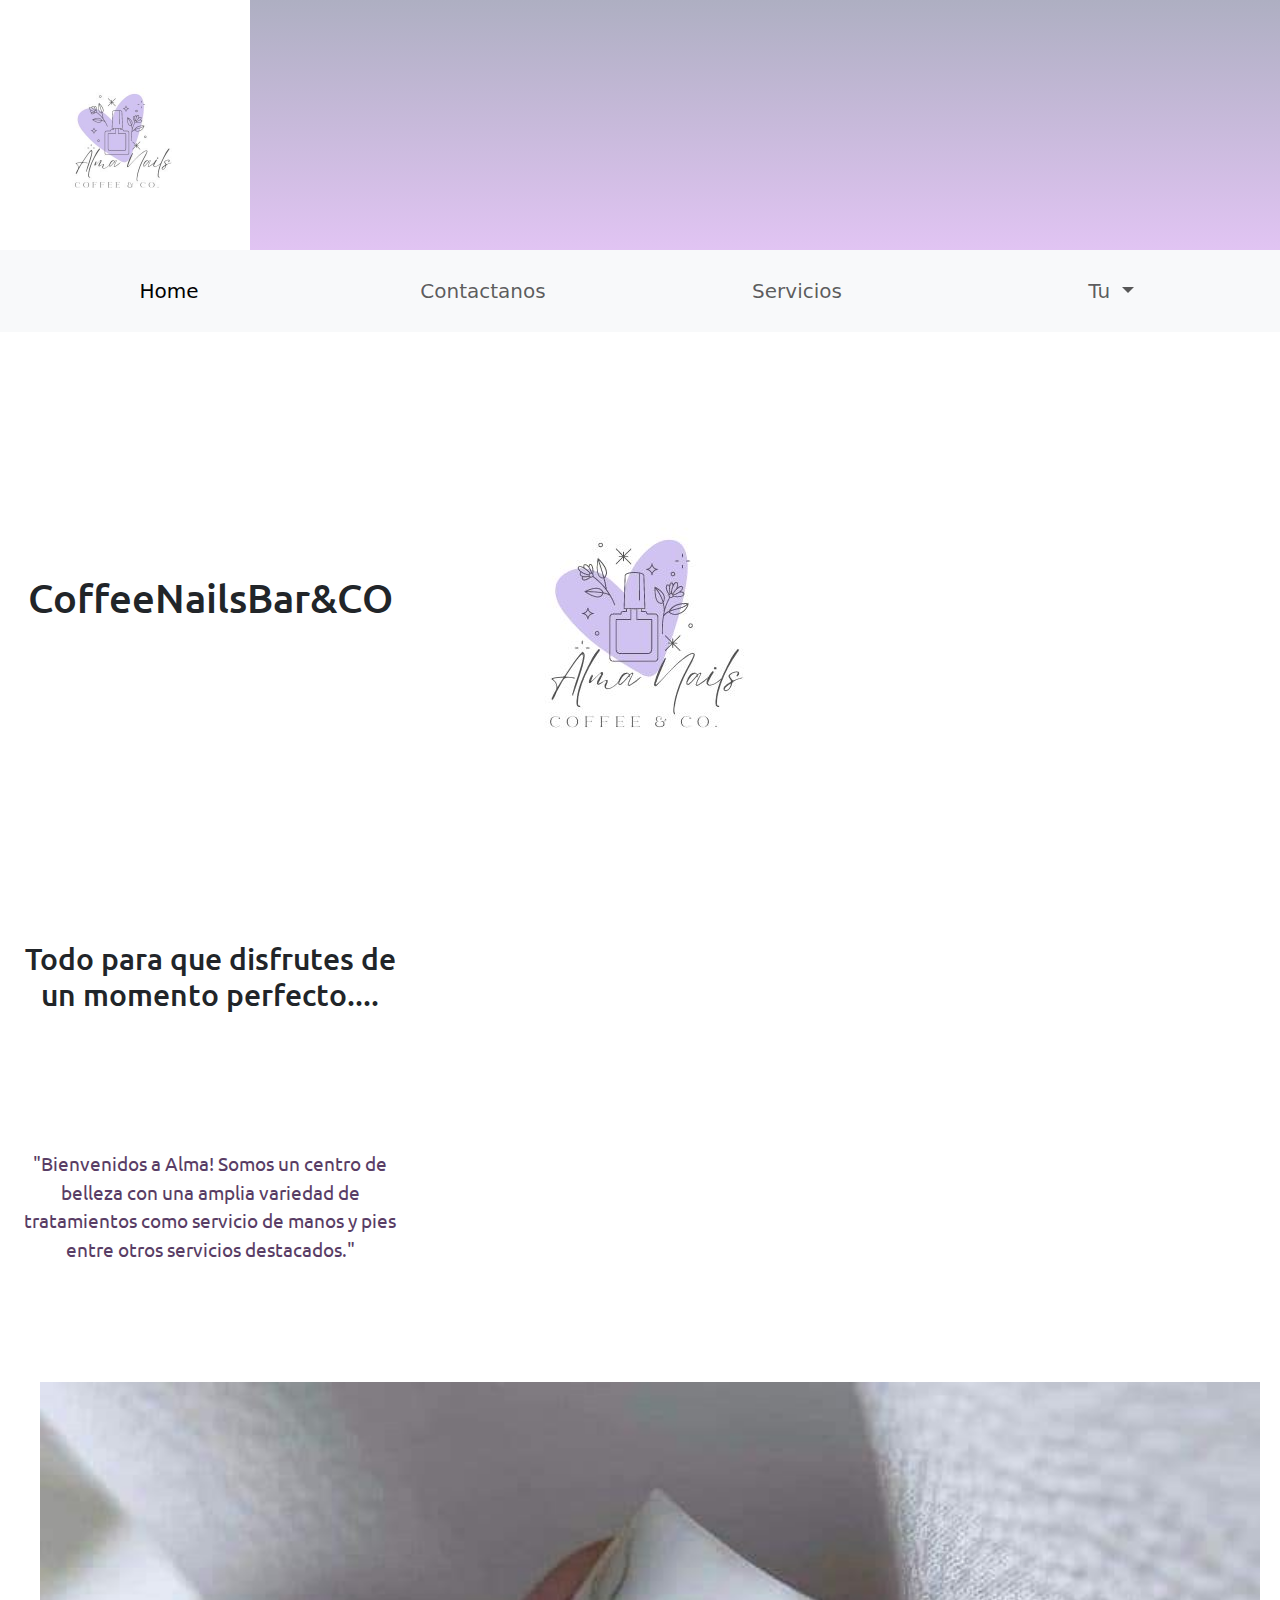
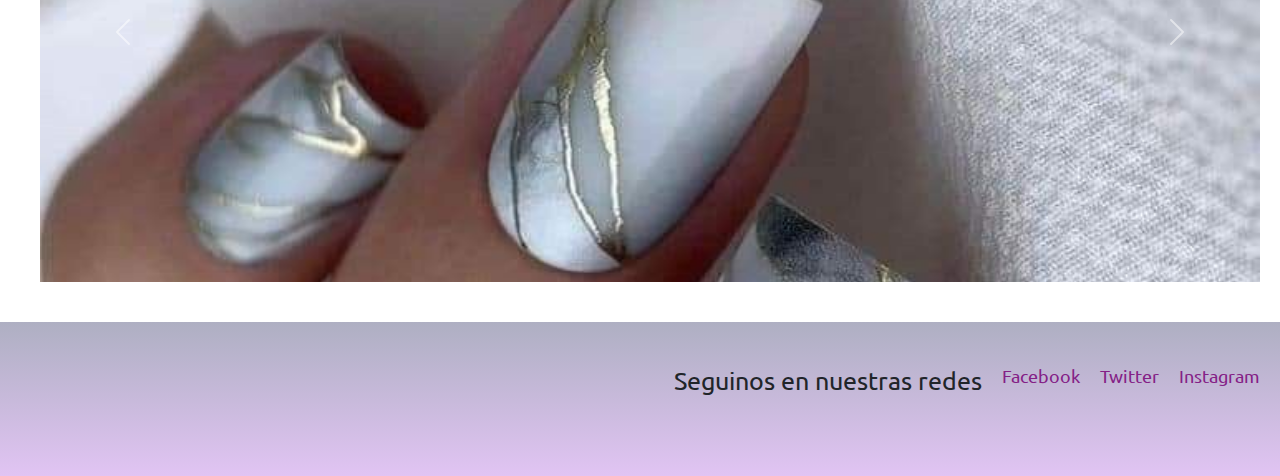
<file: index.html>
<!DOCTYPE html>
<html lang="en">
<head>
    <meta charset="UTF-8">
    <meta name="viewport" content="width=device-width, initial-scale=1.0">
    <link rel="preconnect" href="https://fonts.googleapis.com">
    <link rel="preconnect" href="https://fonts.gstatic.com" crossorigin>
    <link href="https://fonts.googleapis.com/css2?family=Dancing+Script:wght@400..700&family=Ubuntu:ital,wght@0,300;0,400;0,500;0,700;1,300;1,400;1,500;1,700&display=swap" rel="stylesheet">
    <link href="https://cdn.jsdelivr.net/npm/bootstrap@5.3.3/dist/css/bootstrap.min.css" rel="stylesheet" integrity="sha384-QWTKZyjpPEjISv5WaRU9OFeRpok6YctnYmDr5pNlyT2bRjXh0JMhjY6hW+ALEwIH" crossorigin="anonymous">
    <link rel="stylesheet" href="css/estilo.css">
    <title>Alma Coffe NailsBar & CO.</title>
</head>
<body>
    <header>
      <img src="img/Almalogo.jpg" alt="logo de la empresa">
    </header>
    <!-- barra de navegacion con bootstrap -->
        <nav class="navbar navbar-expand-lg bg-body-tertiary">
            <div class="container-fluid">
             
              <button class="navbar-toggler" type="button" data-bs-toggle="collapse" data-bs-target="#navbarNavDropdown" aria-controls="navbarNavDropdown" aria-expanded="false" aria-label="Toggle navigation">
                <span class="navbar-toggler-icon"></span>
              </button>
              <div class="collapse navbar-collapse" id="navbarNavDropdown">
                <ul class="navbar-nav">
                  <li class="nav-item">
                    <a class="nav-link active" aria-current="page" href="index.html">Home</a>
                  </li>
                  <li class="nav-item">
                    <a class="nav-link" href="html/contacto.html">Contactanos</a>
                  </li>
                  <li class="nav-item">
                    <a class="nav-link" href="html/servicios.html">Servicios</a>
                  </li>
                  <li class="nav-item dropdown">
                    <a class="nav-link dropdown-toggle" href="#" role="button" data-bs-toggle="dropdown" aria-expanded="false">
                      Tu
                    </a>
                    <ul class="dropdown-menu">
                      <li><a class="dropdown-item" href="html/cuenta.html">Cuenta</a></li>
                      <li><a class="dropdown-item" href="html/registro.html">Registro</a></li>
                      
                    </ul>
                  </li>
                </ul>
              </div>
            </div>
         </nav>
    
    <main>
      <!-- Intro a la pagina -->

      <section class="divHome">

      <img src="img/Almalogo.jpg" alt="logo de la empresa">
        

        <h2>CoffeeNailsBar&CO</h2>
        
        <h3>Todo para que disfrutes de un momento perfecto.... </h3>
          
        <p> "Bienvenidos a Alma! Somos un centro de belleza con una amplia variedad de tratamientos como servicio de manos y pies
          entre otros servicios destacados."
          
        </p>
        
      </section>

      <!-- carousel de imagenes  -->
      <section class="carousel"> 

        <div id="carouselExampleRide" class="carousel slide" data-bs-ride="true">
          <div class="carousel-inner">
            <div class="carousel-item active">
              <img src="img/salonv.jpeg" class="d-block w-100" alt="Imagen salon">
            </div>
            <div class="carousel-item">
            <img src="img/salonv2.jpeg" class="d-block w-100" alt="Imagen salon2">
          </div>
          <div class="carousel-item">
            <img src="img/manos5.jpeg" class="d-block w-100" alt="Imagen manos">
          </div>
        </div>
        <button class="carousel-control-prev" type="button" data-bs-target="#carouselExampleRide" data-bs-slide="prev">
          <span class="carousel-control-prev-icon" aria-hidden="true"></span>
          <span class="visually-hidden">Previous</span>
        </button>
        <button class="carousel-control-next" type="button" data-bs-target="#carouselExampleRide" data-bs-slide="next">
          <span class="carousel-control-next-icon" aria-hidden="true"></span>
          <span class="visually-hidden">Next</span>
        </button>
      </div>
      
    </section>
  </main>
    
    <footer class="pie-pagina">
          <div class="redes-sociales">
            <p> Seguinos en nuestras redes</p>
            <!--links redes sociales -->
              <a href="https://www.facebook.com" class="enlace-red" > Facebook</a>
              <a href="https://x.com" class="enlace-red">Twitter</a>
              <a href="https://www.instagram.com"  class="enlace-red"> Instagram</a>
        </div>
       
        
        
        <script src="https://cdn.jsdelivr.net/npm/bootstrap@5.3.3/dist/js/bootstrap.bundle.min.js" integrity="sha384-YvpcrYf0tY3lHB60NNkmXc5s9fDVZLESaAA55NDzOxhy9GkcIdslK1eN7N6jIeHz" crossorigin="anonymous"></script>
      </body>
</html>
</file>
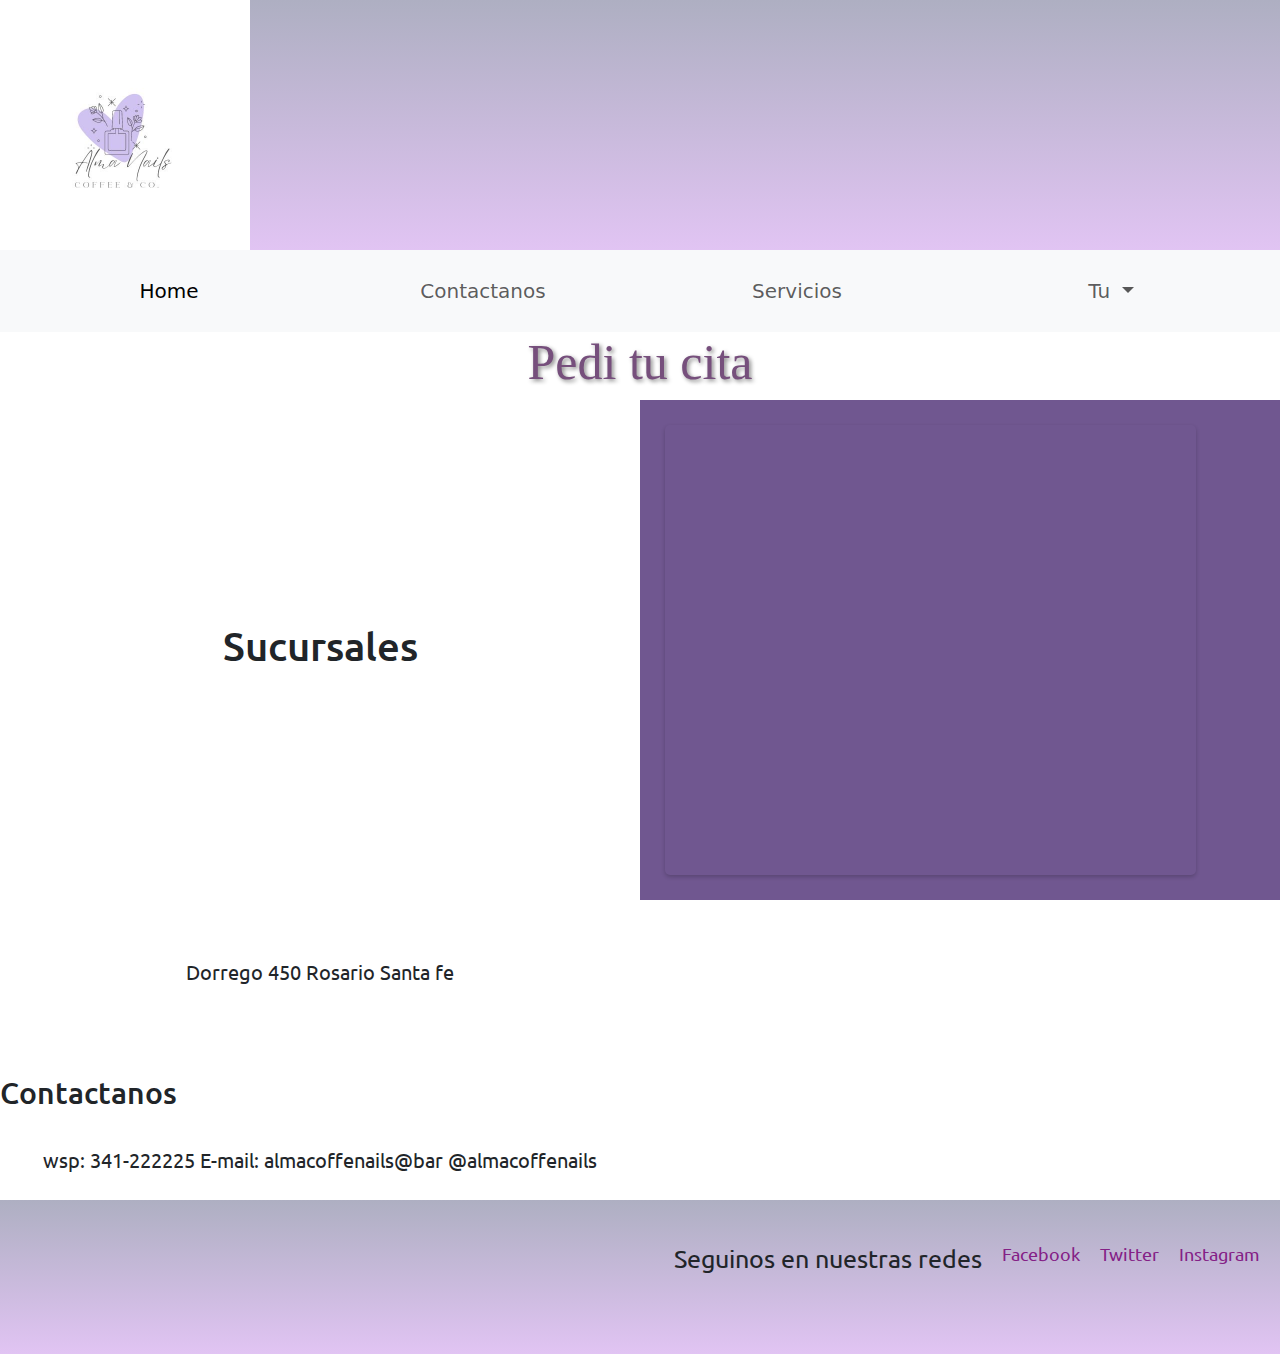
<file: html/contacto.html>
<!DOCTYPE html>
<html lang="en">
<head>
    <meta charset="UTF-8">
    <meta name="viewport" content="width=device-width, initial-scale=1.0">
    <meta charset="UTF-8">
    <meta name="viewport" content="width=device-width, initial-scale=1.0">
    <link rel="preconnect" href="https://fonts.googleapis.com">
    <link rel="preconnect" href="https://fonts.gstatic.com" crossorigin>
    <link href="https://fonts.googleapis.com/css2?family=Dancing+Script:wght@400..700&family=Ubuntu:ital,wght@0,300;0,400;0,500;0,700;1,300;1,400;1,500;1,700&display=swap" rel="stylesheet">
    <link href="https://cdn.jsdelivr.net/npm/bootstrap@5.3.3/dist/css/bootstrap.min.css" rel="stylesheet" integrity="sha384-QWTKZyjpPEjISv5WaRU9OFeRpok6YctnYmDr5pNlyT2bRjXh0JMhjY6hW+ALEwIH" crossorigin="anonymous">
    <link rel="stylesheet" href="../css/estilo.css">
    
    <title>Contacto</title>
</head>
<body>
    <header>
        <img src="../img/Almalogo.jpg" alt="logo de la empresa">
    </header>
    <!-- barra de navegacion con bootstrap -->
    <nav class="navbar navbar-expand-lg bg-body-tertiary">
        <div class="container-fluid">
         
          <button class="navbar-toggler" type="button" data-bs-toggle="collapse" data-bs-target="#navbarNavDropdown" aria-controls="navbarNavDropdown" aria-expanded="false" aria-label="Toggle navigation">
            <span class="navbar-toggler-icon"></span>
          </button>
          <div class="collapse navbar-collapse" id="navbarNavDropdown">
            <ul class="navbar-nav">
              <li class="nav-item">
                <a class="nav-link active" aria-current="page" href="../index.html">Home</a>
              </li>
              <li class="nav-item">
                <a class="nav-link" href="contacto.html">Contactanos</a>
              </li>
              <li class="nav-item">
                <a class="nav-link" href="servicios.html">Servicios</a>
              </li>
              <li class="nav-item dropdown">
                <a class="nav-link dropdown-toggle" href="#" role="button" data-bs-toggle="dropdown" aria-expanded="false">
                  Tu
                </a>
                <ul class="dropdown-menu">
                  <li><a class="dropdown-item" href="cuenta.html">Cuenta</a></li>
                  <li><a class="dropdown-item" href="..\registro.html">Registro</a></li>
                  
                </ul>
              </li>
            </ul>
          </div>
        </div>
     </nav>

    <main>
        <h1>Pedi tu cita </h1>

        <section class="contacto">

            <h2> Sucursales </h2>


            <p id="direccion"> Dorrego 450 Rosario Santa fe</p>

        <div class="g-map">

            <iframe src="https://www.google.com/maps/embed?pb=!1m18!1m12!1m3!1d8939.637135766721!2d-60.64211932594948!3d-32.935683970339475!2m3!1f0!2f0!3f0!3m2!1i1024!2i768!4f13.1!3m3!1m2!1s0x95b7ab392cfb688f%3A0x8fd63f78875eba95!2sHoliday%20Inn%20Rosario.!5e0!3m2!1ses-419!2sar!4v1725365471029!5m2!1ses-419!2sar" width="600" height="450" style="border:0;" allowfullscreen="" loading="lazy" referrerpolicy="no-referrer-when-downgrade"></iframe>
            
        </div>    

            <h3>Contactanos</h3>
            
            <p id="cel-mail">wsp: 341-222225 E-mail: almacoffenails@bar @almacoffenails</p> 

    </section>
    

    </main>

      
    <footer class="pie-pagina">

        <div class="redes-sociales">
          <p> Seguinos en nuestras redes</p>
          <!--links redes sociales -->
            <a href="https://www.facebook.com" class="enlace-red" > Facebook</a>
            <a href="https://x.com" class="enlace-red">Twitter</a>
            <a href="https://www.instagram.com"  class="enlace-red"> Instagram</a>
      </div>
     

    <script src="https://cdn.jsdelivr.net/npm/bootstrap@5.3.3/dist/js/bootstrap.bundle.min.js" integrity="sha384-YvpcrYf0tY3lHB60NNkmXc5s9fDVZLESaAA55NDzOxhy9GkcIdslK1eN7N6jIeHz" crossorigin="anonymous"></script>
    
</body>
</html>
</file>
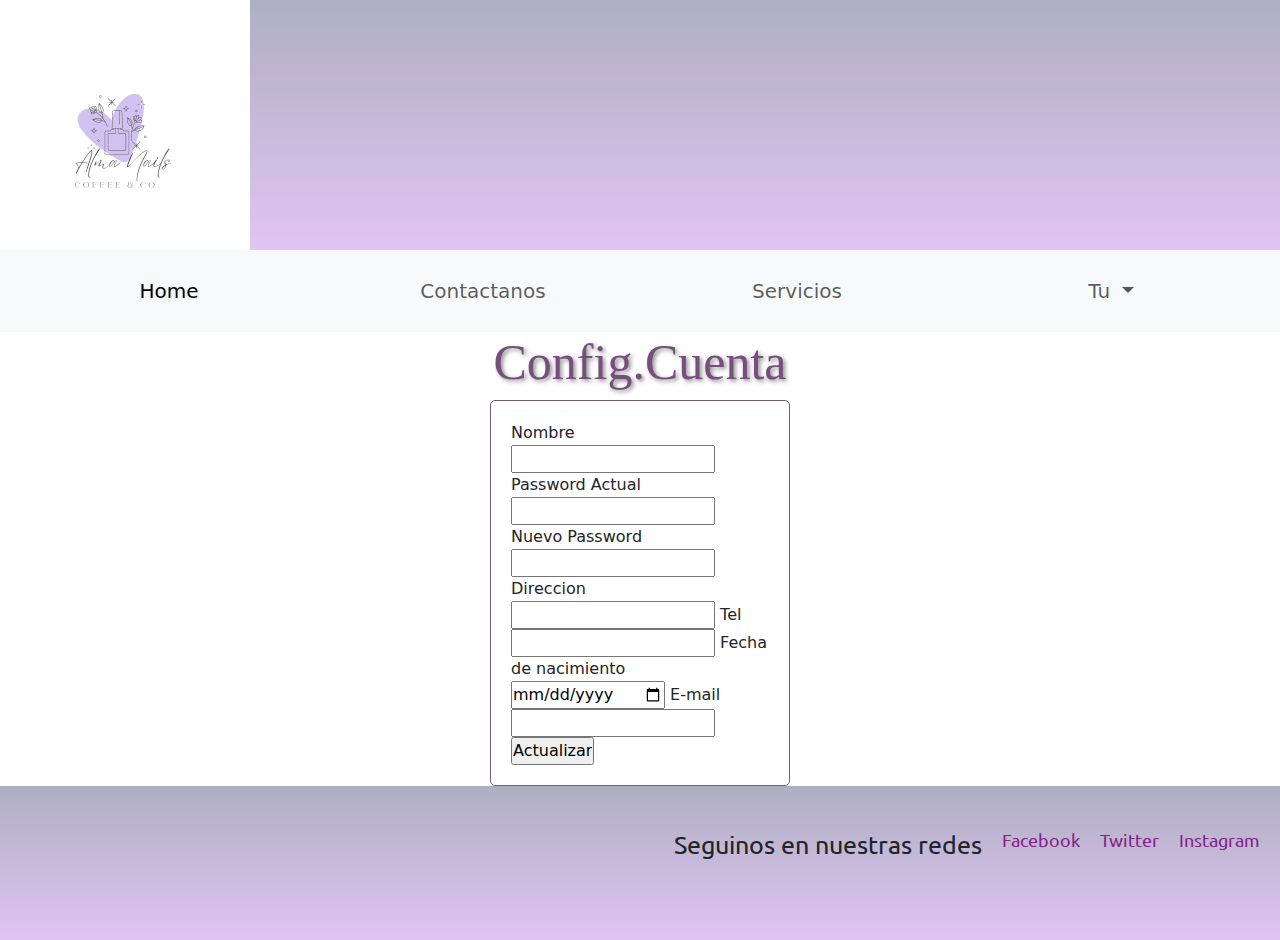
<file: html/cuenta.html>
<!DOCTYPE html>
<html lang="en">
<head>
    <meta charset="UTF-8">
    <meta name="viewport" content="width=device-width, initial-scale=1.0">
    <meta charset="UTF-8">
    <meta name="viewport" content="width=device-width, initial-scale=1.0">
    <link rel="preconnect" href="https://fonts.googleapis.com">
    <link rel="preconnect" href="https://fonts.gstatic.com" crossorigin>
    <link href="https://fonts.googleapis.com/css2?family=Dancing+Script:wght@400..700&family=Ubuntu:ital,wght@0,300;0,400;0,500;0,700;1,300;1,400;1,500;1,700&display=swap" rel="stylesheet">
    <link href="https://cdn.jsdelivr.net/npm/bootstrap@5.3.3/dist/css/bootstrap.min.css" rel="stylesheet" integrity="sha384-QWTKZyjpPEjISv5WaRU9OFeRpok6YctnYmDr5pNlyT2bRjXh0JMhjY6hW+ALEwIH" crossorigin="anonymous">
    <link rel="stylesheet" href="../css/estilo.css">
    
    <title>Cuenta</title>
</head>
<body>
    <header>
        <img src="../img/Almalogo.jpg" alt="logo de la empresa">
    </header>
    <!-- barra de navegacion con bootstrap -->
    <nav class="navbar navbar-expand-lg bg-body-tertiary">
        <div class="container-fluid">
         
          <button class="navbar-toggler" type="button" data-bs-toggle="collapse" data-bs-target="#navbarNavDropdown" aria-controls="navbarNavDropdown" aria-expanded="false" aria-label="Toggle navigation">
            <span class="navbar-toggler-icon"></span>
          </button>
          <div class="collapse navbar-collapse" id="navbarNavDropdown">
            <ul class="navbar-nav">
              <li class="nav-item">
                <a class="nav-link active" aria-current="page" href="../index.html">Home</a>
              </li>
              <li class="nav-item">
                <a class="nav-link" href="contacto.html">Contactanos</a>
              </li>
              <li class="nav-item">
                <a class="nav-link" href="../html/servicios.html">Servicios</a>
              </li>
              <li class="nav-item dropdown">
                <a class="nav-link dropdown-toggle" href="#" role="button" data-bs-toggle="dropdown" aria-expanded="false">
                  Tu
                </a>
                <ul class="dropdown-menu">
                  <li><a class="dropdown-item" href="cuenta.html">Cuenta</a></li>
                  <li><a class="dropdown-item" href="registro.html">Registro</a></li>
                  
                </ul>
              </li>
            </ul>
          </div>
        </div>
     </nav>

    <main>
        <h1>Config.Cuenta</h1>

        <form action="">
            Nombre
            <input type="text">
            Password Actual
            <input type="password">
            Nuevo Password
            <input type="password">
            Direccion
            <input type="text">
            Tel
            <input type="tel">
            Fecha de nacimiento
            <input type="date">
            E-mail
            <input type="email">
    
            <input type="submit" value="Actualizar">
            
    
        </form>
    </main>
        <footer class="pie-pagina">

            <div class="redes-sociales">
              <p> Seguinos en nuestras redes</p>
              <!--links redes sociales -->
                <a href="https://www.facebook.com" class="enlace-red" > Facebook</a>
                <a href="https://x.com" class="enlace-red">Twitter</a>
                <a href="https://www.instagram.com"  class="enlace-red"> Instagram</a>
          </div>
         
    
        <script src="https://cdn.jsdelivr.net/npm/bootstrap@5.3.3/dist/js/bootstrap.bundle.min.js" integrity="sha384-YvpcrYf0tY3lHB60NNkmXc5s9fDVZLESaAA55NDzOxhy9GkcIdslK1eN7N6jIeHz" crossorigin="anonymous"></script>
        
    </body>
    </html>
</file>
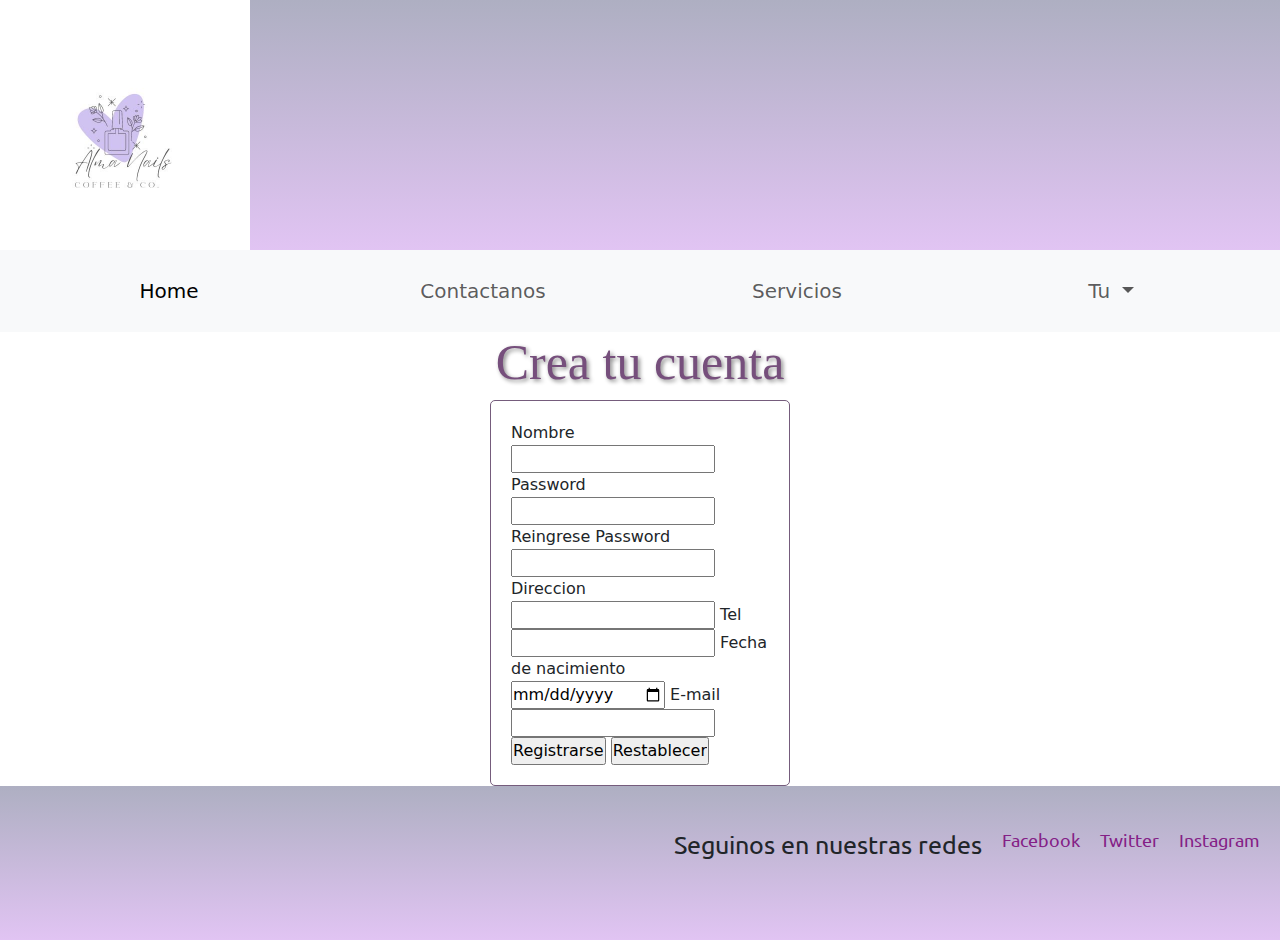
<file: html/registro.html>
<!DOCTYPE html>
<html lang="en">
<head>
    <meta charset="UTF-8">
    <meta name="viewport" content="width=device-width, initial-scale=1.0">
    <meta charset="UTF-8">
    <meta name="viewport" content="width=device-width, initial-scale=1.0">
    <link rel="preconnect" href="https://fonts.googleapis.com">
    <link rel="preconnect" href="https://fonts.gstatic.com" crossorigin>
    <link href="https://fonts.googleapis.com/css2?family=Dancing+Script:wght@400..700&family=Ubuntu:ital,wght@0,300;0,400;0,500;0,700;1,300;1,400;1,500;1,700&display=swap" rel="stylesheet">
    <link href="https://cdn.jsdelivr.net/npm/bootstrap@5.3.3/dist/css/bootstrap.min.css" rel="stylesheet" integrity="sha384-QWTKZyjpPEjISv5WaRU9OFeRpok6YctnYmDr5pNlyT2bRjXh0JMhjY6hW+ALEwIH" crossorigin="anonymous">
    <link rel="stylesheet" href="../css/estilo.css">
    
    <title>Registro</title>
</head>
<body>
    <header>
        <img src="../img/Almalogo.jpg" alt="logo de la empresa">
    </header>
    <!-- barra de navegacion con bootstrap -->
    <nav class="navbar navbar-expand-lg bg-body-tertiary">
        <div class="container-fluid">
         
          <button class="navbar-toggler" type="button" data-bs-toggle="collapse" data-bs-target="#navbarNavDropdown" aria-controls="navbarNavDropdown" aria-expanded="false" aria-label="Toggle navigation">
            <span class="navbar-toggler-icon"></span>
          </button>
          <div class="collapse navbar-collapse" id="navbarNavDropdown">
            <ul class="navbar-nav">
              <li class="nav-item">
                <a class="nav-link active" aria-current="page" href="../index.html">Home</a>
              </li>
              <li class="nav-item">
                <a class="nav-link" href="/html/contacto.html">Contactanos</a>
              </li>
              <li class="nav-item">
                <a class="nav-link" href="/html/servicios.html">Servicios</a>
              </li>
              <li class="nav-item dropdown">
                <a class="nav-link dropdown-toggle" href="#" role="button" data-bs-toggle="dropdown" aria-expanded="false">
                  Tu
                </a>
                <ul class="dropdown-menu">
                  <li><a class="dropdown-item" href="../html/cuenta.html">Cuenta</a></li>
                  <li><a class="dropdown-item" href="../html/registro.html">Registro</a></li>
                  
                </ul>
              </li>
            </ul>
          </div>
        </div>
     </nav>

     <main>
        
        <h1> Crea tu cuenta</h1>

    <form action="">
        Nombre
        <input type="text">
        Password
        <input type="password">
        Reingrese Password
        <input type="password">
        Direccion
        <input type="text">
        Tel
        <input type="tel">
        Fecha de nacimiento
        <input type="date">
        E-mail
        <input type="email">

        <input type="submit" value="Registrarse">
        <input type="reset" value="Restablecer">
     </main>
         <footer class="pie-pagina">
 
             <div class="redes-sociales">
               <p> Seguinos en nuestras redes</p>
               <!--links redes sociales -->
                 <a href="https://www.facebook.com" class="enlace-red" > Facebook</a>
                 <a href="https://x.com" class="enlace-red">Twitter</a>
                 <a href="https://www.instagram.com"  class="enlace-red"> Instagram</a>
           </div>
          
     
         <script src="https://cdn.jsdelivr.net/npm/bootstrap@5.3.3/dist/js/bootstrap.bundle.min.js" integrity="sha384-YvpcrYf0tY3lHB60NNkmXc5s9fDVZLESaAA55NDzOxhy9GkcIdslK1eN7N6jIeHz" crossorigin="anonymous"></script>
         
     </body>
     </html>
</file>
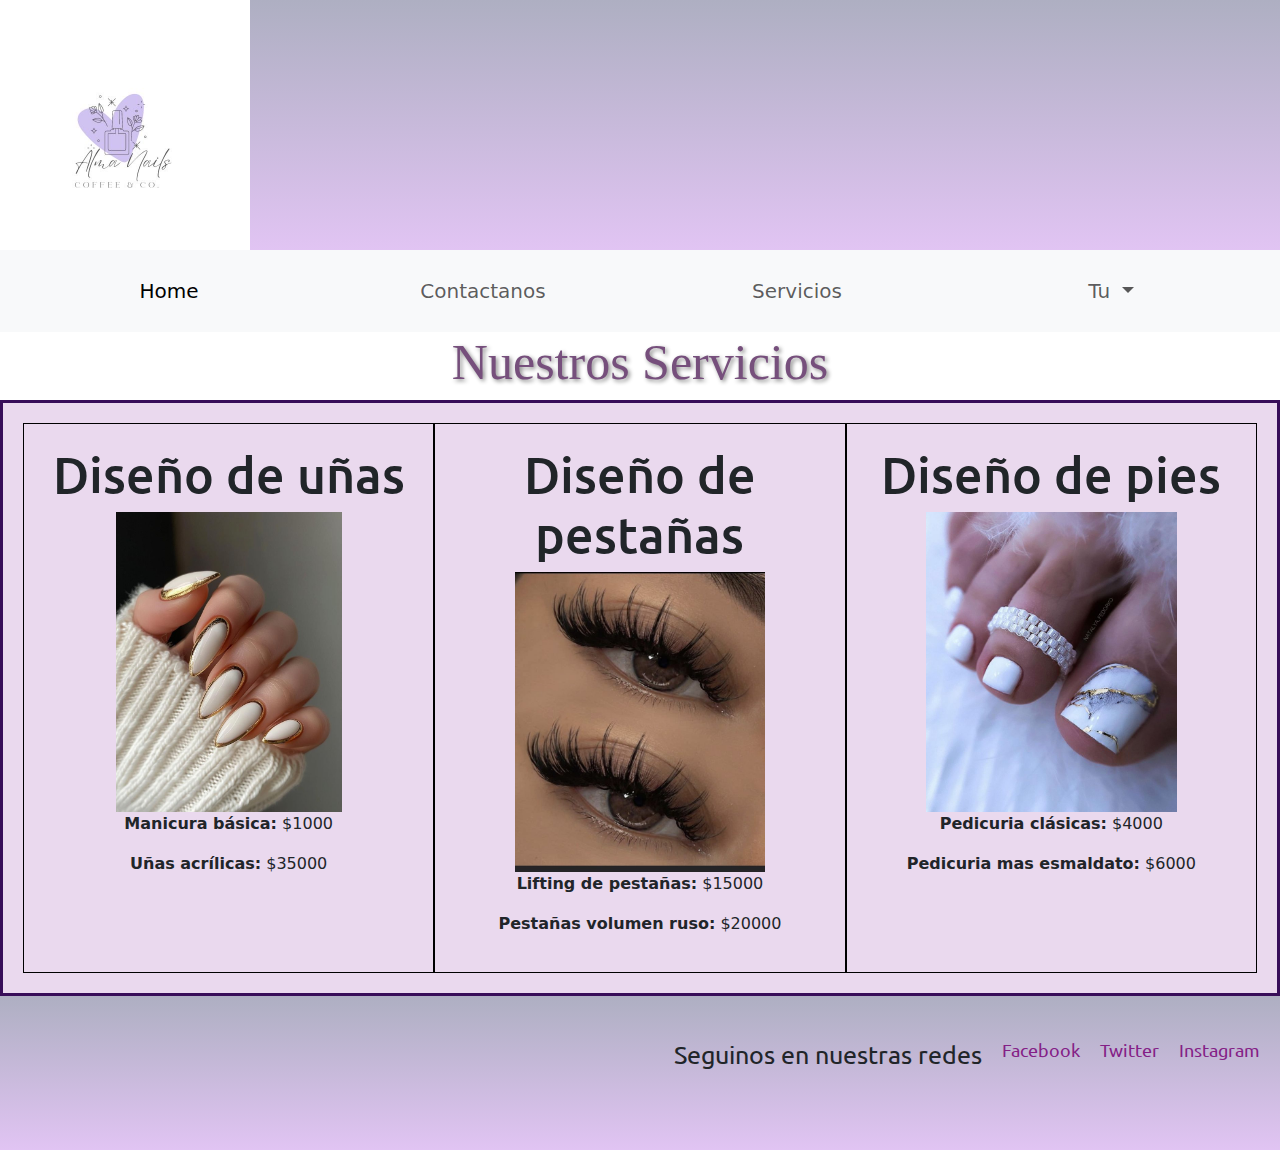
<file: html/servicios.html>
<!DOCTYPE html>
<html lang="en">
<head>
    <meta charset="UTF-8">
    <meta name="viewport" content="width=device-width, initial-scale=1.0">
    <meta charset="UTF-8">
    <meta name="viewport" content="width=device-width, initial-scale=1.0">
    <link rel="preconnect" href="https://fonts.googleapis.com">
    <link rel="preconnect" href="https://fonts.gstatic.com" crossorigin>
    <link href="https://fonts.googleapis.com/css2?family=Dancing+Script:wght@400..700&family=Ubuntu:ital,wght@0,300;0,400;0,500;0,700;1,300;1,400;1,500;1,700&display=swap" rel="stylesheet">
    <link href="https://cdn.jsdelivr.net/npm/bootstrap@5.3.3/dist/css/bootstrap.min.css" rel="stylesheet" integrity="sha384-QWTKZyjpPEjISv5WaRU9OFeRpok6YctnYmDr5pNlyT2bRjXh0JMhjY6hW+ALEwIH" crossorigin="anonymous">
    <link rel="stylesheet" href="../css/estilo.css">
    
    <title>Servicios</title>
</head>
<body>
    <header>
        <img src="../img/Almalogo.jpg" alt="logo de la empresa">
    </header>
    <!-- barra de navegacion con bootstrap -->
    <nav class="navbar navbar-expand-lg bg-body-tertiary">
        <div class="container-fluid">
         
          <button class="navbar-toggler" type="button" data-bs-toggle="collapse" data-bs-target="#navbarNavDropdown" aria-controls="navbarNavDropdown" aria-expanded="false" aria-label="Toggle navigation">
            <span class="navbar-toggler-icon"></span>
          </button>
          <div class="collapse navbar-collapse" id="navbarNavDropdown">
            <ul class="navbar-nav">
              <li class="nav-item">
                <a class="nav-link active" aria-current="page" href="../index.html">Home</a>
              </li>
              <li class="nav-item">
                <a class="nav-link" href="contacto.html">Contactanos</a>
              </li>
              <li class="nav-item">
                <a class="nav-link" href="servicios.html">Servicios</a>
              </li>
              <li class="nav-item dropdown">
                <a class="nav-link dropdown-toggle" href="#" role="button" data-bs-toggle="dropdown" aria-expanded="false">
                  Tu
                </a>
                <ul class="dropdown-menu">
                  <li><a class="dropdown-item" href="cuenta.html">Cuenta</a></li>
                  <li><a class="dropdown-item" href="registro.html">Registro</a></li>
                  
                </ul>
              </li>
            </ul>
          </div>
        </div>
     </nav>

   
        <main>
            <h1> Nuestros Servicios</h1>
                                     <!-- section contenedor de  -->
            <section class="servicios">   

                <div class="servis">
                    <h2>Diseño de uñas</h2>
                    <img src="/img/manos2.jpeg" alt="Imagen unas">
                    <p><strong>Manicura básica:</strong> $1000</p>
                    <p><strong>Uñas acrílicas:</strong> $35000</p>
                    </div>
        
                <div class="servis">
                    <h2>Diseño de pestañas</h2>
                    <img src="/img/pestanas1.jpeg" alt="Imagen pestanas">
                    <p><strong>Lifting de pestañas:</strong> $15000</p>
                    <p><strong>Pestañas volumen ruso:</strong> $20000</p>
                    </div>

                    <div class="servis">
                        <h2>Diseño de pies</h2>
                        <img src="/img/pedic1.jpeg" alt="Imagen pies">
                        <p><strong>Pedicuria clásicas:</strong> $4000</p>
                        <p><strong>Pedicuria mas esmaldato:</strong> $6000</p>
                        </div>

            </section>
     

     </main>
         <footer class="pie-pagina">
 
             <div class="redes-sociales">
               <p> Seguinos en nuestras redes</p>
               <!--links redes sociales -->
                 <a href="https://www.facebook.com" class="enlace-red" > Facebook</a>
                 <a href="https://x.com" class="enlace-red">Twitter</a>
                 <a href="https://www.instagram.com"  class="enlace-red"> Instagram</a>
           </div>
          
     
         <script src="https://cdn.jsdelivr.net/npm/bootstrap@5.3.3/dist/js/bootstrap.bundle.min.js" integrity="sha384-YvpcrYf0tY3lHB60NNkmXc5s9fDVZLESaAA55NDzOxhy9GkcIdslK1eN7N6jIeHz" crossorigin="anonymous"></script>
         
     </body>
     </html>
</file>
<file: css/estilo.css>
*{
    margin:0;
    padding:0;
    box-sizing:border-box;
    
    
}



header{
    padding-top: 0;
    background: linear-gradient(to bottom, rgb(174, 175, 194), rgb(225, 196, 243));
    height: 100%;
    
}
header img{
    height: auto;
    width: 250px
}

/*estilo barra nav*/

.navbar-nav{
    display: flex;
    height: auto;
    width: 100%;
    justify-content: space-around;
}

.dropdown-item{
    display: flex;
    height: auto;
    justify-content: space-around;
    text-align: center;
}

ul{
    display: flex;
    flex-direction: row;
    width: 100%;
    position: relative;
}


li{
    display: inline-block;
    margin: 10px;
    
}


/*estilo titulos/textos*/

h1{
    color: rgb(118, 79, 124);
    font-size: 50px;
    font-family: "Dancing+Script";
    text-align: center;
    font-weight: 300px;
    text-shadow: 2px 2px 4px #888;
    
}



h2{
    font-size:50px;
    font-family: "Ubuntu";
    text-align: center;
    
}

h3{
    font-size:30px;
    font-family: "Ubuntu";
    
}

/*intro pagina*/

.divHome{
    display: flex;
    text-align: center;
    height: 100%;
    width: 100%;
    justify-content: center;
    flex-wrap: wrap;
    margin: 10px;
    padding: 10px;
    
    
}
.divHome h2{  
    font-size:40px;
    font-family: "Ubuntu";
    grid-area: texto1;
    align-self:auto;
    
    
    
}
.divHome h3{  
    font-size:30px;
    font-family: "Ubuntu";
    
    align-self:last baseline
    
    
    
    
}

.divHome p{
    text-align: center;
    color: rgb(89, 61, 101);
    font-family: "Ubuntu";
    font-size: 19px;
    text-align: center;
    height: 30px;
    grid-area: texto3;
    
}





.carousel{
    display: grid;
    height: 200px;
    width: 100%;
    margin: 10px;
    padding: 10px;
    justify-content: center;
    
    
    
}

/* pise la clase del carousel de boostrap(no se si es lo correcto)- */


.carousel-item img{
    max-width: 600px;
    max-width: 100%;
    object-fit: cover;
    margin: 0 auto;
    
}
/* estilo contacto*/

.contacto{
    display: grid;
    height: 100%;
    width: 100%;
    justify-content: center;
    flex-wrap: wrap; 
    
}

.contacto h2{
    height: 100px;
    font-size:40px;
    font-family: "Ubuntu";
    grid-area: titulo1;
}

.contacto h3{
    height: 20px;
    grid-area: titulo2;
}

#direccion{
    height: 20px;
    grid-area: texto;
}

#cel-mail{
    height: 20px;
    width: 100%;
    grid-area:texto0;
}
.contacto p{
    font-size: 20px;
    font-family: "ubuntu";
    text-align: center;

    
}

.g-map iframe {
    display: block;
    width: 90%;
    height: 450px;
    border: 1px solid #6f4e78;
    border-radius: 5px;
    box-shadow: 0 2px 4px rgba(0, 0, 0, 0.2);
    
    
}

.g-map{
    background-color: #705790;
    padding: 25px;
    
    
}
/*media mobil*/

@media (min-width:480px){
    
    header{
        
        height: 100%;
        width: 100%;
    }
    
    ul{
        display: flex;
        height: auto;
        flex-direction: column;
        justify-content: space-around;
        list-style-type: none;
        align-items: center;
    }

    li{
        width: 20%;
        text-align: center;
        font-size: 20px;
        
    }


    
.divHome{
    display: flex;
    text-align: center;
    justify-content:center;
    height: 100%;
    width: 100%;
    
}

.carousel{
    display: flex;
    justify-content: center;
    width: 100%;
    height: 100%;

}

.contacto{
    display: flex;
    justify-content: center;
    max-width: 100%;
    height: 800px;
    align-items: center;
    flex-wrap: wrap;
    
}
.contacto h2{

    height: auto;
    width: auto;


}
#direcion{
    
    height: auto;
    width: auto;


}
}
/* fin media mobile*/

/* media escritrio*/

@media (min-width:1200px){
    
    header{
        
        height: 100%;
        width: 100%;
    }
    
    ul{
        display: flex;
        height: auto;
        flex-direction:row;
        justify-content: center;
        list-style-type: none;
        
    }

    li{
        width: 20%;
        text-align: center;
        font-size: 20px;

    }

/* intro pag */ 

.divHome{
    display: grid;
    height: 1000px;
    width: 100%;
    grid-template-rows: repeat(4, 1fr);
    grid-template-columns: repeat(3,1fr);
    grid-template-areas:
        "texto1 carousel carousel "
        "texto2 carousel carousel"
        "texto3 carousel carousel"
        "texto3 carousel carousel";
    align-items: center;
        
}

.divHome h3{
    margin: 0 auto;
    padding: 0 auto;
    grid-area: texto2;
    
}
    
.carousel-item{
    display: flex;
    height: 500px;
    max-width: 100%;
    grid-area: carosuel;
    flex-wrap: wrap;
   
    
}
    



/* estilo contacto escritorio*/
.contacto{
    display: grid;
    height: 800px;
    grid-template-rows: repeat(5, 1fr) ;
    grid-template-columns: 1fr 1fr ;
    grid-template-areas:
    "titulo1 mapa "
    "texto mapa "
    "texto mapa "
    "titulo2 mapa "
    "texto0 mapa ";
    
    
    
    
    
}

}

/*fin media escritorio*/


/*estilo servicios*/

.servicios{
    background-color: #ead9ee;
    border: 3px solid #380d59;
    padding: 20px;
    text-align: center;
    display: grid;
    grid-template-columns: repeat(3, 1fr);
}

.servis{
    border: 1px solid black;
    padding: 20px;
    max-width: 100%;
    max-height: 100%;
    flex-wrap: wrap;
    
}
.servis img{
    height: 300px;
    width: 0 auto;
}





/* footer*/

.pie-pagina {
    background: linear-gradient(to bottom, rgb(174, 175, 194), rgb(225, 196, 243)); 
    padding: 40px 20px;
    display: flex;
    justify-content: flex-end;
    align-items: end;
    flex-wrap: wrap;
    font-size: 15px;
    height: auto;
    
}

.redes-sociales {
    display: flex;
    gap: 20px;
    justify-content:center;
    margin-bottom: 20px;
}


.enlace-red {
    color: #842086;
    text-decoration: none;
    font-size: 18px;
    font-family: "ubuntu";
    
}

.pie-pagina p{
    font-size: 25px;
    font-family: "ubuntu";
}
 

/*estilo formularios */

form {
   width: 300px;
   margin: 0 auto;
   padding: 20px;
   border: 1px solid #755c7c;
   border-radius: 5px;
}
  

  
textarea {
   width: 100%;
   padding: 10px;
   border: 1px solid #d2b7d3;
   border-radius: 3px;
   box-sizing: border-box;
}
  
button{
   background-color: #583462;
   color: rgb(189, 157, 202);
   padding: 10px 20px;
   border:#380d59
    
}
</file>
